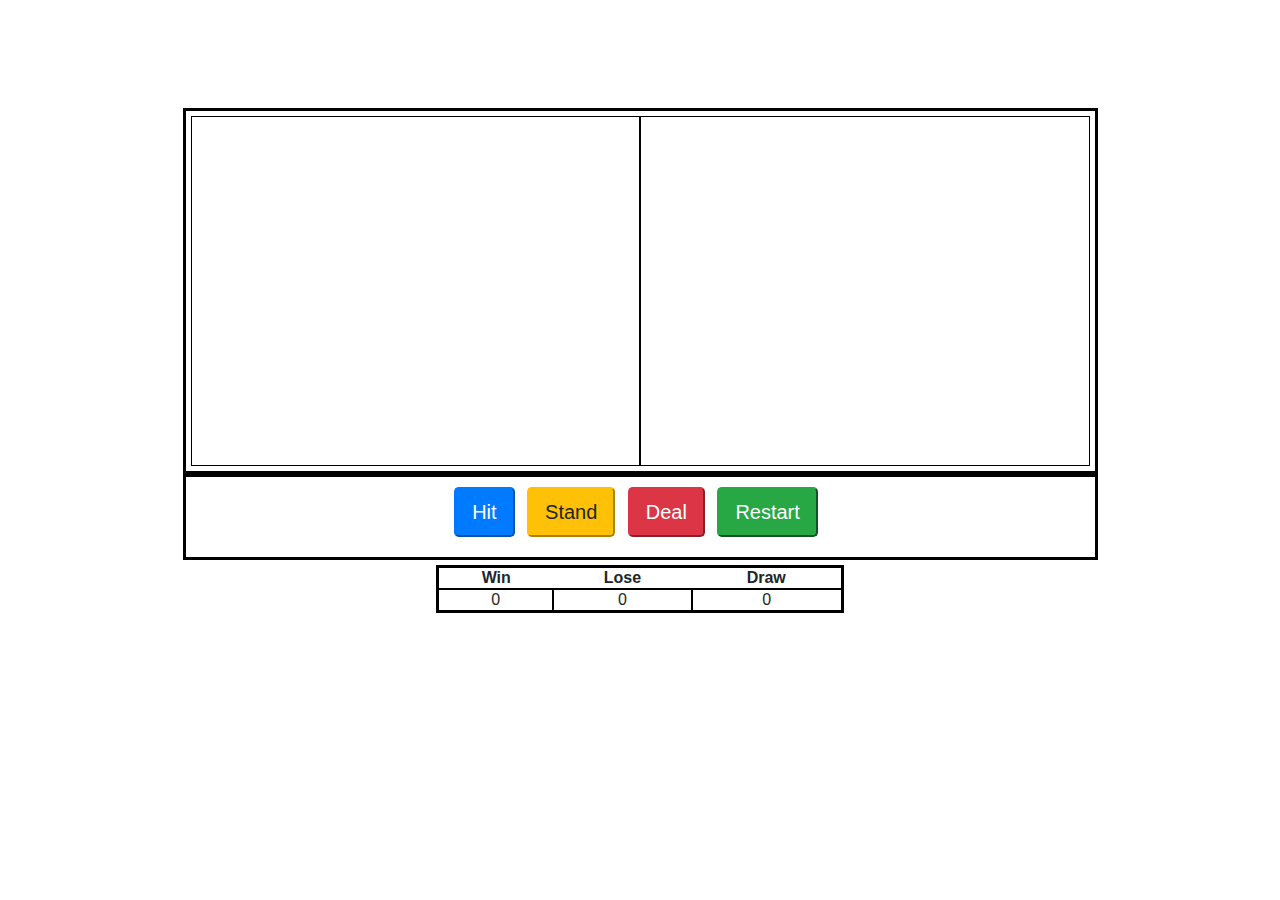
<file: Blackjack-Game/index.html>
<html lang="en">
  <head>
    <meta charset="UTF-8" />
    <meta name="viewport" content="width=device-width, initial-scale=1.0" />
    <title>Blackjack</title>
    <link
      rel="stylesheet"
      href="https://stackpath.bootstrapcdn.com/bootstrap/4.5.0/css/bootstrap.min.css"
    />
    <link rel="stylesheet" href="style.css" />
  </head>

  <body>
    <div class="container">
      <h1>Blackjack Game</h1>
      <h3><span id="blackjack-result">Let's Play </span></h3>

      <div class="flex-blackjack-row-2">
        <div id="your-box">
          <h2>You: <span id="your-blackjack-result"> 0</span></h2>
        </div>

        <div id="dealer-box">
          <h2>Dealer: <span id="dealer-blackjack-result"> 0</span></h2>
        </div>
      </div>

      <div class="flex-blackjack-row-3">
        <div>
          <button class="btn-lg btn-primary mr-2" id="blackjack-hit-button">
            Hit
          </button>
          <button class="btn-lg btn-warning mr-2" id="blackjack-stand-button">
            Stand
          </button>
          <button class="btn-lg btn-danger mr-2" id="blackjack-deal-button">
            Deal
          </button>
          <button class="btn-lg btn-success mr-2" id="blackjack-reset-button">
            Restart
          </button>
        </div>
      </div>
      <div class="flex-blackjack-row-1">
        <table>
          <tr>
            <th id="win-header">Win</th>
            <th id="loss-header">Lose</th>
            <th id="draw-header">Draw</th>
          </tr>

          <tr>
            <td><span id="wins">0</span></td>
            <td><span id="losses">0</span></td>
            <td><span id="draws">0</span></td>
          </tr>
        </table>
      </div>
    </div>
    <script src="script.js"></script>
  </body>
</html>
</file>
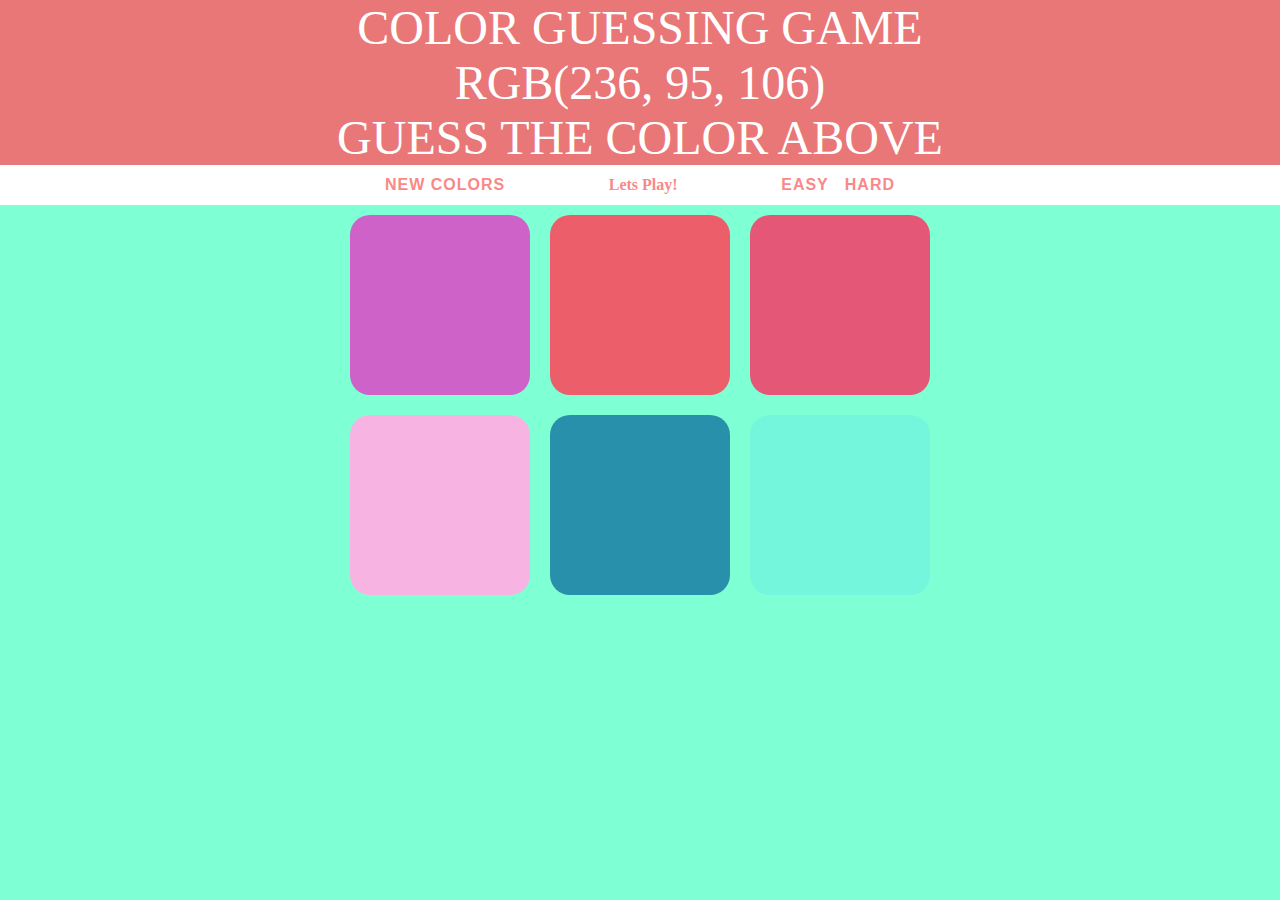
<file: color-guessor/index.html>
<!DOCTYPE html>
<html>
<head>
	<title></title>
	<link rel="stylesheet" type="text/css" href="style.css">
</head>
<body>
	<h1>COLOR GUESSING GAME<br>
		<span id="rgbspan"></span><br> Guess the color above
	</h1>

	<div class="line">
		<button id="playAgain">New Colors</button>
		<span class="status"></span>
		<button style="color:#f88989;" id="easyBtn">Easy</button>
		<button id="hardBtn">Hard</button>
	</div>

	<div class="mainbox">
		<div class="box"></div>
		<div class="box"></div>
		<div class="box"></div>
		<div class="box"></div>
		<div class="box"></div>
		<div class="box"></div>
	</div>
  <script type="text/javascript" src="script.js"></script>
</body>
</html>
</file>
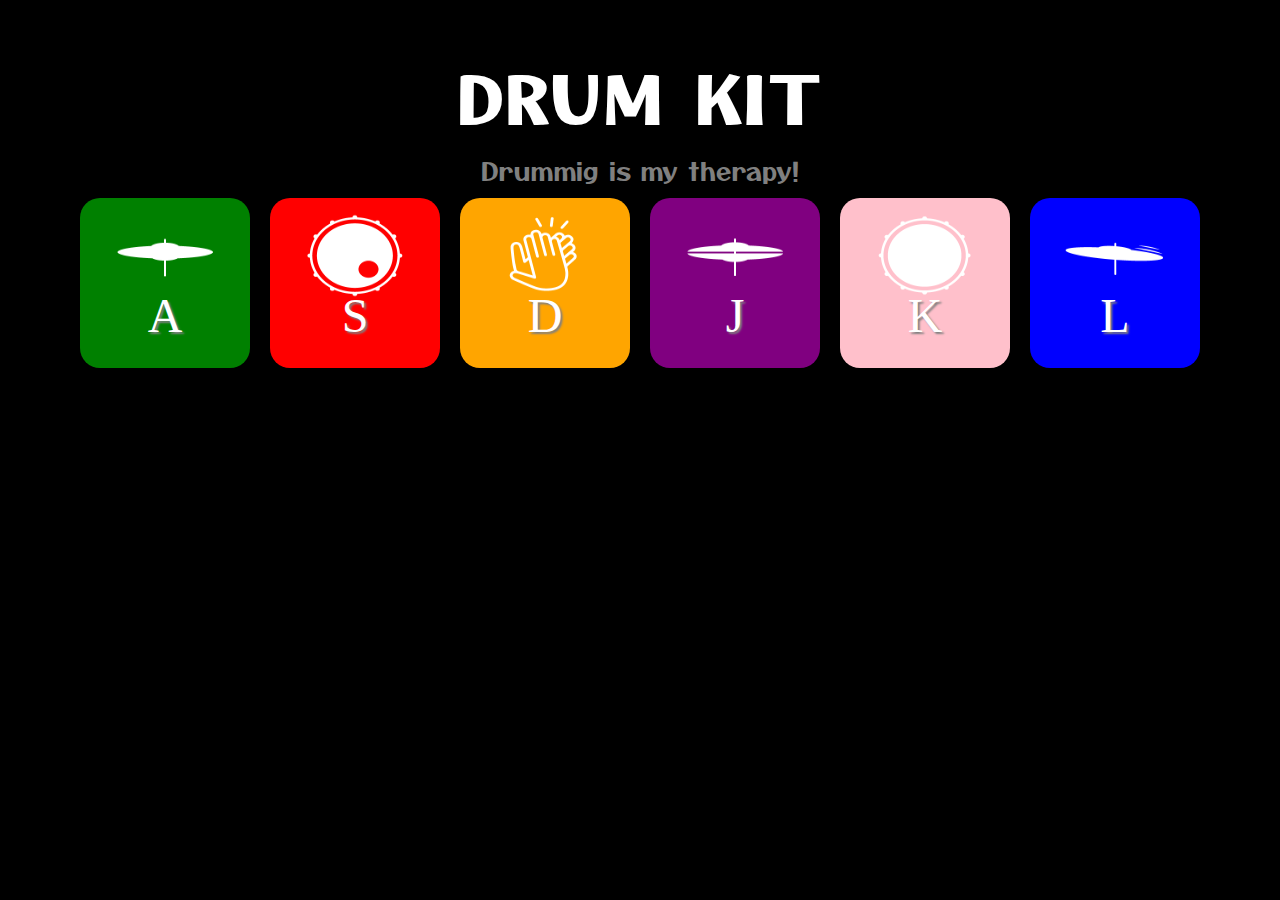
<file: DRUM/index.html>
<html lang="en">

 <head>
  <meta charset="UTF-8">
  <meta name="viewport" content="width=device-width">
  <title></title>
  <link rel="stylesheet" href="style.css">
  <!---Fontawsome link-->
 <link href="https://fonts.googleapis.com/css2?family=Otomanopee+One&display=swap" rel="stylesheet">
 </head>
 <body>
  <div class="app">
    <div class="header">
      <h1>DRUM KIT</h1>
      <p class="band-tagline">Drummig is my therapy!</p>
    </div>

    <div class="kit"></div>
    <div class="pads">
      <div class="pad-1 a">
        <center>
          <img src="images\closed-hihat.png">
          <p class="keyboard-keys">A</p>
        </center>

        <audio class="sound" src="sounds\sound1.mp3"></audio>
      </div>
      <div class="pad-3 s">
        <center>
          <img src="images\kick.png">
          <p class="keyboard-keys">S</p>
        </center>
        <audio class="sound" src="sounds\sound3.mp3"></audio>
      </div>
      <div class="pad-4 d">
        <center>
          <img src="images\clap.png">
          <p class="keyboard-keys">D</p>
        </center>
        <audio class="sound" src="sounds\sound4.mp3"></audio>
      </div>
      <div class="pad-5 j">
        <center>
          <img src="images\open-hihat.png">
          <p class="keyboard-keys">J</p>
        </center>
        <audio class="sound" src="sounds\sound5.mp3"></audio>
      </div>
      <div class="pad-6 k">
        <center>
          <img src="images\snare.png">
          <p class="keyboard-keys">K</p>
        </center>
        <audio class="sound" src="sounds\sound6.mp3"></audio>
      </div>
      <div class="pad-2 l">
        <center>
          <img src="images\crash.png">
          <p class="keyboard-keys">L</p>
        </center>
        <audio class="sound" src="sounds\sound2.mp3"></audio>
      </div>
    </div>
  </div>

  <script src="app.js"></script>
 </body>
</html>
</file>
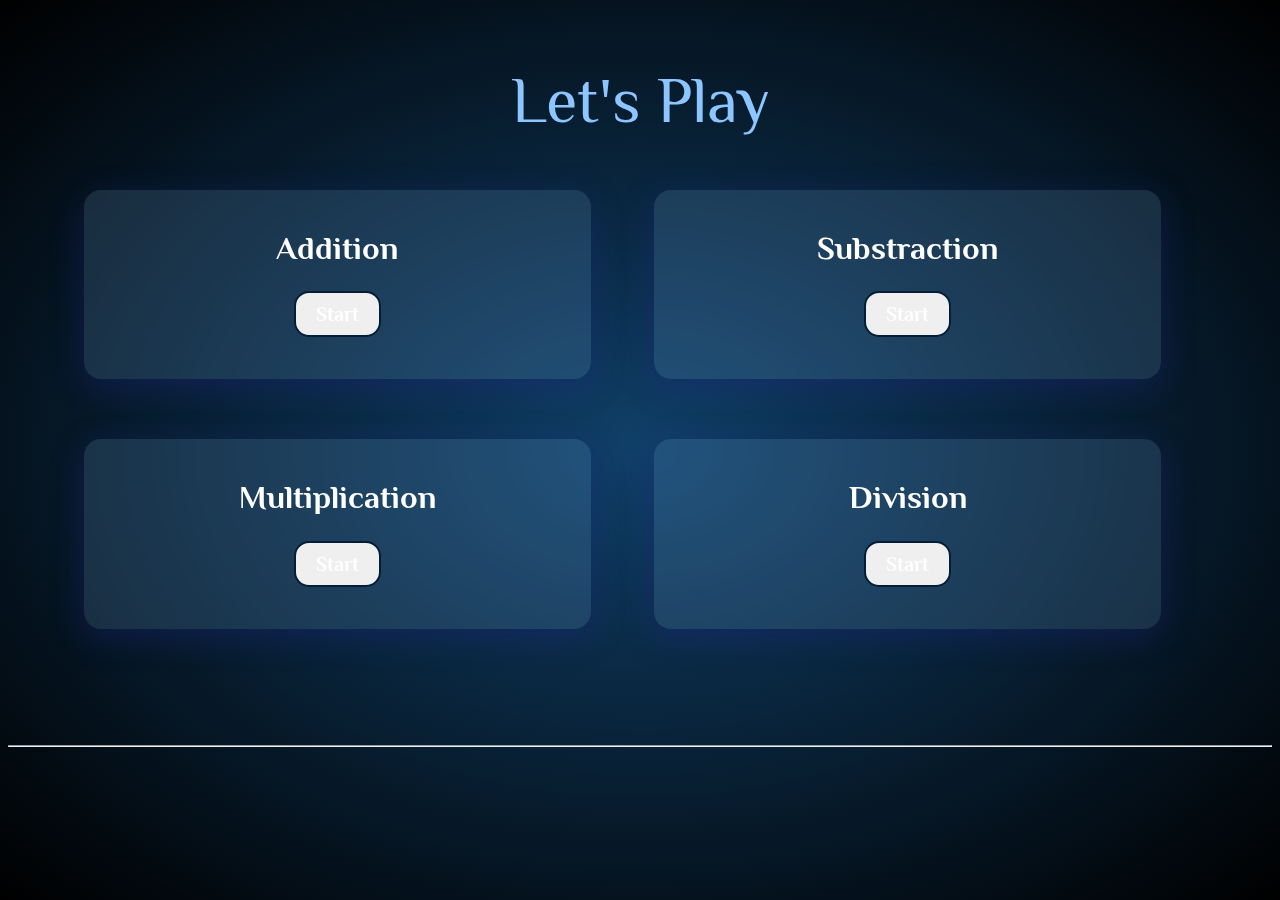
<file: Lets_practice/index.html>
<html lang="en">
<head>
    <meta charset="UTF-8">
    <meta http-equiv="X-UA-Compatible" content="IE=edge">
    <meta name="viewport" content="width=device-width, initial-scale=1.0">
    <link href="https://cdn.jsdelivr.net/npm/bootstrap@5.0.2/dist/css/bootstrap.min.css" rel="stylesheet" integrity="sha384-EVSTQN3/azprG1Anm3QDgpJLIm9Nao0Yz1ztcQTwFspd3yD65VohhpuuCOmLASjC" crossorigin="anonymous">
    <link rel="preconnect" href="https://fonts.googleapis.com">
    <link rel="stylesheet" href="assets\css\index.css">
    <link rel="preconnect" href="https://fonts.gstatic.com" crossorigin>
    <link href="https://fonts.googleapis.com/css2?family=Philosopher&family=Roboto&display=swap" rel="stylesheet">
    <link rel="shortcut icon" href="images/favicon.png" type="image/x-icon">
    <title>Lets practice</title>
</head>
<body>
    <div class="main">
      <div class="heading">Let's Play</div>
      <div class="container">
            <div class="content">
              <h1>Addition</h1>
              <a href="scripts\add.html"><button class="btn">Start</button></a>
              <br><br>
            </div>
            <div class="content" >
              <h1>Substraction</h1>
              <a href="scripts\sub.html"><button class="btn">Start</button></a>
              <br><br>
            </div>
            <div class="content" >
              <h1>Multiplication</h1>
              <a href="scripts\mul.html"><button class="btn">Start</button></a>
              <br><br>
            </div>
            <div class="content">
              <h1>Division</h1>
              <a href="scripts\div.html"><button class="btn" >Start</button></a>
              <br><br>
            </div>
        </div>
    </div>
    <hr>
    
  </body>
  </html>
</file>
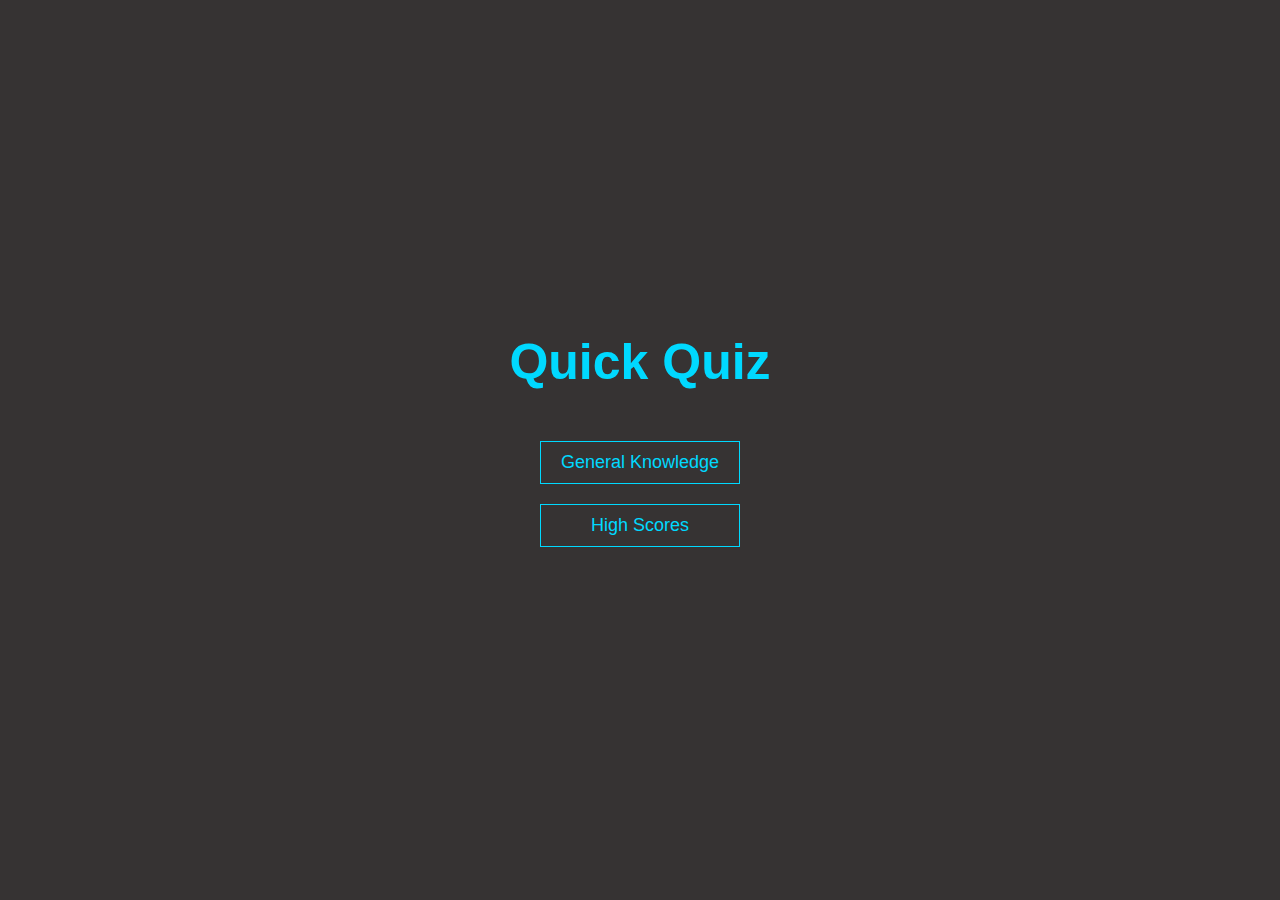
<file: quizapp/index.html>
<!DOCTYPE html>
<html lang="en">
  <head>
    <meta charset="UTF-8" />
    <meta name="viewport" content="width=device-width, initial-scale=1.0" />
    <meta http-equiv="X-UA-Compatible" content="ie=edge" />
    <title>Quick Quiz</title>
    <link rel="stylesheet" href="app.css" />
  </head>
  <body>
    <div class="container">
      <div id="home" class="flex-center flex-column">
        <h1>Quick Quiz</h1>
        <a class="btn" href="general_knowledge.html">General Knowledge</a>
        
        <a class="btn" href="highscores.html">High Scores</a>
      </div>
    </div>
  </body>
</html>
</file>
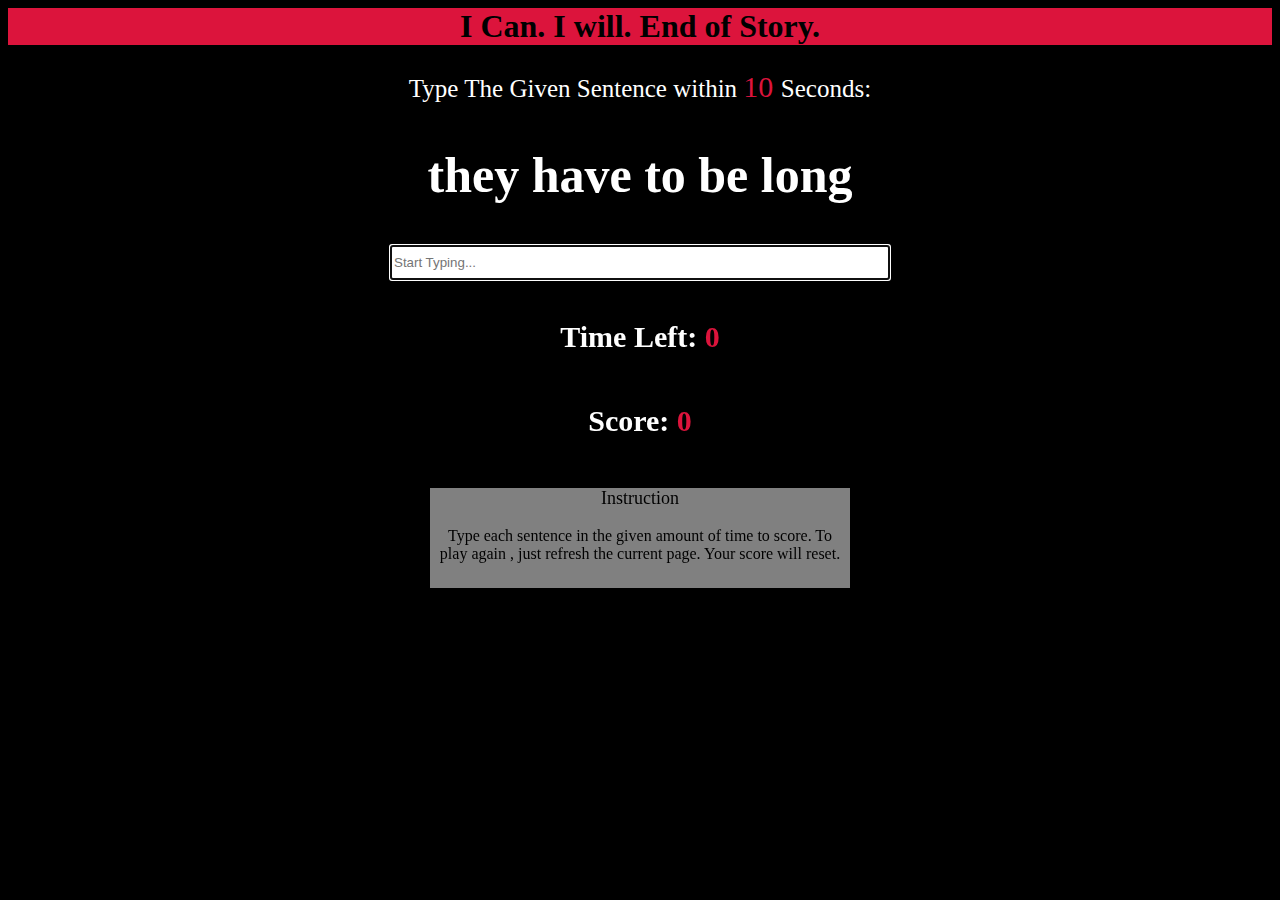
<file: Typing-champ/index.html>
<html>
    <head>
        <link rel="stylesheet" type="text/css" href="style.css">
        <title> Build your skills</title>
    </head>
    <body>
    <header> <h1 id="head"> I Can. I will. End of Story. </h1></header>
    <div id="container">
    <div id="para">
        <p> </p>
        <p> Type The Given Sentence within <span id="number">10 </span> Seconds: </p>
        <h2 id="currentword" >sdsgdfnsd</h2>
        <input type="text" id="label" placeholder="Start Typing..." autofocus>
        <h3 id="message"></h3>
    </div>
    <div id="timer">
        <h4> Time Left: <span id="time"> 0</span></h4>
        <h5 id="sc"> Score: <span id="score"> 0</span></h5>
    </div>
    <div class="instruction">
        <p id="ins"> Instruction</p>
        <p id='p'> Type each sentence in the given amount of time to score.
            To <br> play again , just refresh the current page. Your score 
           will reset.

        </p>

    </div>
    <script src="script.js"> </script>
    </div>
    </body>
</html>
</file>
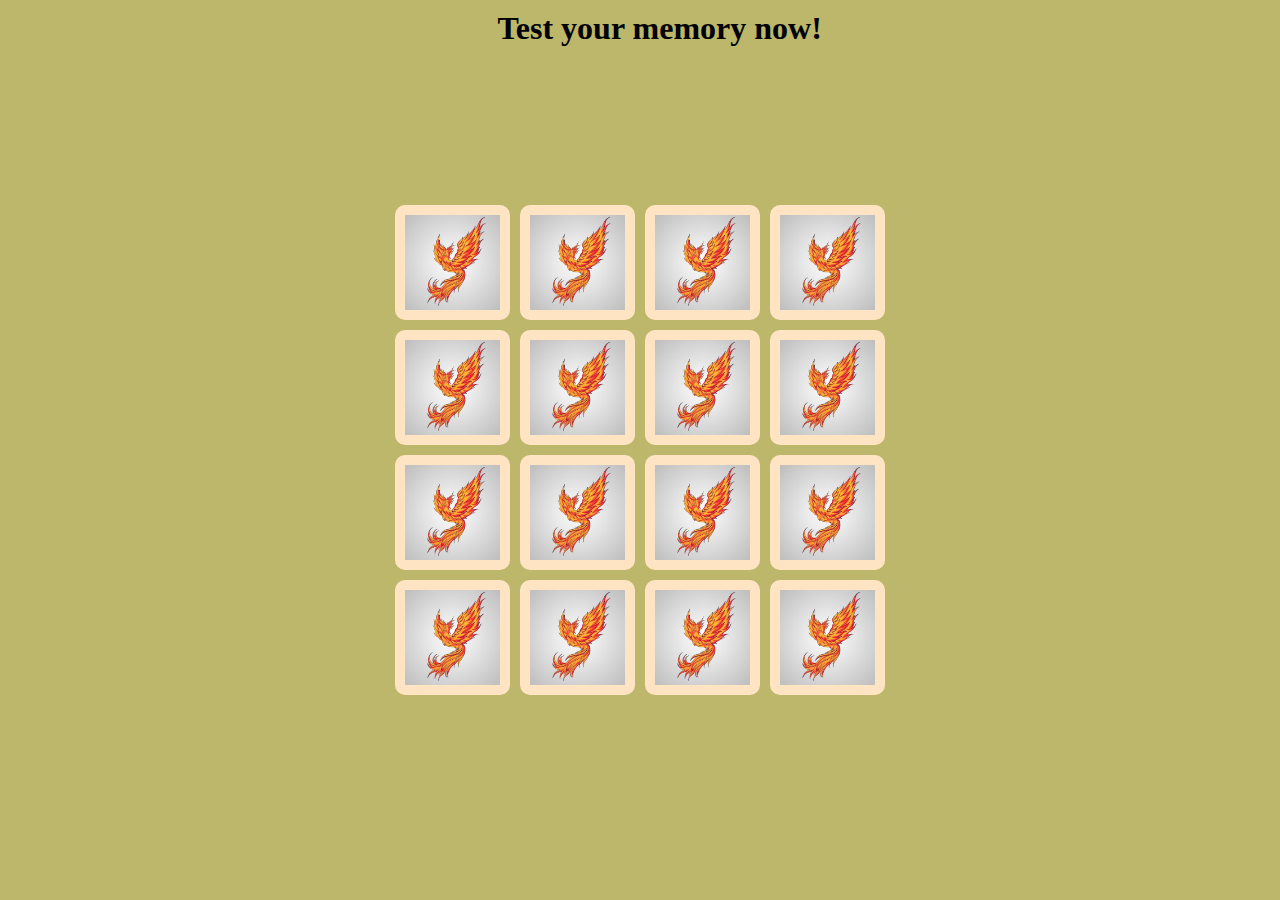
<file: Memory_Card_Game/mainGame.html>
<!DOCTYPE html>
<html>
    <head>
        <meta charset="UTF-8">
        <title>Memory Card Game</title>
        <link rel="stylesheet" href="style.css">
    </head>
    <body>
        <h1>Test your memory now!</h1>
        <div class="container">
            <div class="card" data-image="c++">
                <img src="./images/c++.png" class="frontSide" alt="C++">
                <img src="./images/back.jpg" class="backSide" alt="backLogo">
            </div>
            <div class="card" data-image="c++">
                <img src="./images/c++.png" class="frontSide" alt="C++">
                <img src="./images/back.jpg" class="backSide" alt="backLogo">
            </div>
            <div class="card" data-image="css">
                <img src="./images/css.png" class="frontSide" alt="CSS">
                <img src="./images/back.jpg" class="backSide" alt="backLogo">
            </div>
            <div class="card" data-image="css">
                <img src="./images/css.png" class="frontSide" alt="CSS">
                <img src="./images/back.jpg" class="backSide" alt="backLogo">
            </div>
            <div class="card" data-image="html">
                <img src="./images/html.png" class="frontSide" alt="HTML5">
                <img src="./images/back.jpg" class="backSide" alt="backLogo">
            </div>
            <div class="card" data-image="html">
                <img src="./images/html.png" class="frontSide" alt="HTML5">
                <img src="./images/back.jpg" class="backSide" alt="backLogo">
            </div>
            <div class="card" data-image="java">
                <img src="./images/java.jpg" class="frontSide" alt="Java">
                <img src="./images/back.jpg" class="backSide" alt="backLogo">
            </div>
            <div class="card" data-image="java">
                <img src="./images/java.jpg" class="frontSide" alt="Java">
                <img src="./images/back.jpg" class="backSide" alt="backLogo">
            </div>
            <div class="card" data-image="javascript">
                <img src="./images/javascript.png" class="frontSide" alt="Javascript">
                <img src="./images/back.jpg" class="backSide" alt="backLogo">
            </div>
            <div class="card" data-image="javascript">
                <img src="./images/javascript.png" class="frontSide" alt="Javascript">
                <img src="./images/back.jpg" class="backSide" alt="backLogo">
            </div>
            <div class="card" data-image="kotlin">
                <img src="./images/kotlin.jpg" class="frontSide" alt="Kotlin">
                <img src="./images/back.jpg" class="backSide" alt="backLogo">
            </div>
            <div class="card" data-image="kotlin">
                <img src="./images/kotlin.jpg" class="frontSide" alt="Kotlin">
                <img src="./images/back.jpg" class="backSide" alt="backLogo">
            </div>
            <div class="card" data-image="php">
                <img src="./images/php.png" class="frontSide" alt="PHP">
                <img src="./images/back.jpg" class="backSide" alt="backLogo">
            </div>
            <div class="card" data-image="php">
                <img src="./images/php.png" class="frontSide" alt="PHP">
                <img src="./images/back.jpg" class="backSide" alt="backLogo">
            </div>
            <div class="card" data-image="python">
                <img src="./images/python.jpg" class="frontSide" alt="Python">
                <img src="./images/back.jpg" class="backSide" alt="backLogo">
            </div>
            <div class="card" data-image="python">
                <img src="./images/python.jpg" class="frontSide" alt="Python">
                <img src="./images/back.jpg" class="backSide" alt="backLogo">
            </div>
        </div>
        <script src="index.js"></script>
    </body>
</html>
</file>
<file: Blackjack-Game/style.css>
body {
  background: url("https://images.pexels.com/photos/956999/milky-way-starry-sky-night-sky-star-956999.jpeg?auto=compress&cs=tinysrgb&dpr=2&h=650&w=940");
  background-repeat: no-repeat;
  background-size: cover;

   padding:10px;
}


.container {
  margin: 0 auto;
  text-align: center;
  color: white;
    width:75%;

}

.flex-blackjack-row-1,
.flex-blackjack-row-2,
.flex-blackjack-row-3 {
  display: flex;
  padding: 5px;
  flex-wrap: wrap;
  flex-direction: row;
  justify-content: space-evenly;
}

.flex-blackjack-row-2 div {
  padding: 10px;
  border: 1px solid black;

  flex: 1;
  height: 350px;
  text-align: center;
}

.flex-blackjack-row-2 div img {
  padding: 10px;
}

table {
    border: 3px solid black;
    border-collapse: collapse;
    padding:10px;
    width:45%;
    background-color: white;
    text-align: center;
}
table td {
    border: 2px solid black;
}

.flex-blackjack-row-3 div {
  padding: 5px;
}

.flex-blackjack-row-3 button {
  padding: 10 px;
  margin-bottom: 10px;
}

.flex-blackjack-row-2, .flex-blackjack-row-3{
  background-image: url(https://i.stack.imgur.com/q02th.jpg);
  border: 3px solid black;
}
</file>
<file: color-guessor/style.css>
body{
	background-color: aquamarine;
	color: #fff; 
	margin: 0;

}
h1{
	text-align: center;
	font-size: 300%;
	margin: 0;
	background-color: rgb(233,119,119);
	font-weight: normal;
	text-transform: uppercase;
}

.rgbspan{
	font-size: 200%;
}

.mainbox{
	max-width: 600px;
	margin: 0 auto;
}

button{
	border:none;
	background: none;
	text-transform: uppercase;
	height: 100%;
	font-weight: 700;
	color: #fff;
	font-size: inherit;
	letter-spacing: 1px;
	transition: all 0.3s;
}
#playAgain{
	border-radius: 20px;
	color: #f88989;
}
#hardBtn{
	color: #f88989;

}
#easyBtn{
	color: #f88989;
}

.status{
	display: inline-block;
	width: 20%;
	color: #f88989;
	font-weight: 900;
}
.box{
	width: 30%;
	background: rgb(255,255,255);
	padding-bottom: 30%;
	float: left;
	margin: 1.66%;
	border-radius: 20px;
	transition: all 05s;

}
.line{
	width: 100%;
	height: 40px;
	text-align: center;background-color: white;
	padding: 0;
}
</file>
<file: DRUM/style.css>
* {
  padding: 0;
  margin: 0;
  box-sizing: border-box;
}

body {
  font-family: 'Otomanopee One', sans-serif;
  padding-top: 50px;
  background-color: black;
  overflow-x: hidden !important;
  overflow-y: hidden !important;
}

.app {
  display: flex;
  justify-content: space-evenly;
  align-items: center;
  flex-direction: column;
}

.header {
  display: flex;
  flex-direction: column;
}

.pressed {
  box-shadow: 0 0 5px #fff, 0 0 10px #fff, 0 0 15px #fff, 0 0 10px #fff, 0 0 10px #fff, 0 0 10px #fff, 0 0 10px #fff;
  transform: scale(1.02);
}

.header h1 {
  text-align: center;
  font-size: 4rem;
  letter-spacing: 0.25rem;
  font-weight: 900;
  color: white;
  font-family: 'Otomanopee One', sans-serif;
}

.band-tagline {
  text-align: center;
  font-size: 25px;
  color: grey;
  margin-top: 10px;
  font-family: 'Otomanopee One', sans-serif;
}

.keyboard-keys {
  font-size: 3rem;
  position: relative;
  top: -25px;
  font-family: cursive;
  color: white;
  text-shadow: 2px 2px 2px grey;
}

.pads {
  width: 90vw;
  display: flex;
  flex-wrap: wrap;
  box-sizing: border-box;
  justify-content: center;
}

.pads>div {
  height: 170px;
  width: 170px;
  border-radius: 30px;
  margin: 10px;
  display: flex;
  align-items: center;
  justify-content: center;
  transition: 0.2s;
  border-radius: 20px;
}

.pads>div img {
  width: 100px;
  height: 100px;
  margin-bottom: 15px;
  padding-top: 15px;
}

.pad-1 {
  background-color: green;
}

.pad-2 {
  background-color: blue;
}

.pad-3 {
  background-color: red;
}

.pad-4 {
  background-color: orange;
}

.pad-5 {
  background-color: purple;
}

.pad-6 {
  background-color: pink;
}

.pads>div:hover {
  cursor: pointer;
  box-shadow: white 0px 1px 4px, white 0px 0px 0px 3px;
  transform: scale(1.02);
}

.kit>div {
  position: absolute;
  width: 50px;
  height: 50px;
  border-radius: 50%;
  bottom: 0%;
  left: 20%;
  z-index: -1;
}

@keyframes jump {
  0% {
    left: 20%;
    bottom: 0px;
  }

  50% {
    bottom: 50%;
    left: 50%;
  }

  100% {
    left: 80%;
    bottom: 0%;
  }
}

@media (min-width: 1020px) and (max-width:1190px) {
  .pads>div {
    margin: 0.5rem;
  }

  @keyframes jump {
    0% {
      left: 20%;
      bottom: 0px;
    }

    50% {
      bottom: 60%;
      left: 50%;
    }

    100% {
      left: 80%;
      bottom: 0%;
    }
  }
}

@media only screen and (max-width:600px) {
  .pads>div {
    width: 150px;
    height: 150px;
    margin: 0.8rem;
  }

  .pads>div img {
    width: 100px;
    height: 100px;
  }

  .keyboard-keys {
    font-size: 2rem;
    top: -20px;
  }

  .header {
    display: flex;
    justify-content: space-evenly;
  }
}

@media only screen and (max-width:440px) {
  .pads>div {
    width: 100px;
    ;
    height: 100px;
    margin: 0.7rem;
  }

  .pads>div img {
    width: 70px;
    height: 70px;
  }

  .keyboard-keys {
    font-size: 1.5rem;
    top: -20px;
  }

  .header p {
    font-size: 1rem;
  }
}
</file>
<file: quizapp/app.css>
:root {
  background-color: rgb(54, 51, 51);
  font-size: 62.5%;
}

* {
  box-sizing: border-box;
  font-family: Arial, Helvetica, sans-serif;
  margin: 0;
  padding: 0;
}

h1, h2, h3, h4 {
  margin-bottom: 1rem;
}

h1 {
  font-size: 5rem;
  color: rgb(0, 217, 255);
  margin-bottom: 5rem;
}

h1>span {
  font-size: 2rem;
  font-weight: 500;
}

h2 {
  font-size: 4rem;
  margin-bottom: 3.5rem;
  font-weight: 700;
  color: white;
}

h3 {
  font-size: 2.8rem;
  font-weight: 500;
}

/* UTILITIES */

.container {
  width: 100vw;
  height: 100vh;
  display: flex;
  justify-content: center;
  align-items: center;
  max-width: 80rem;
  margin: 0 auto;
  padding: 2rem;
}

.container>* {
  width: 100%;
}

.flex-column {
  display: flex;
  flex-direction: column;
}

.flex-center {
  justify-content: center;
  align-items: center;
}

.justify-center {
  justify-content: center;
}

.text-center {
  text-align: center;
}

.hidden {
  display: none;
}

/* BUTTONS */

.btn {
  font-size: 1.8rem;
  padding: 1rem 0;
  width: 20rem;
  text-align: center;
  border: 0.1rem solid rgb(0, 217, 255);
  margin-bottom: 2rem;
  text-decoration: none;
  color: rgb(0, 217, 255);
}

.btn:hover {
  cursor: pointer;
  box-shadow: 0 0.4rem 1.2rem 0 rgb(0, 217, 255, 0.3);
  color: white;
  transform: translateY(-0.1rem);
  transition: all 0.3s ease;
}

.btn[disabled]:hover {
  cursor: not-allowed;
  box-shadow: none;
  transform: none;
}

button {
  background-color: rgb(54, 51, 51);
}

/* FORMS */

form {
  width: 100%;
  display: flex;
  flex-direction: column;
  align-items: center;
}

input {
  margin-bottom: 1rem;
  width: 20rem;
  padding: 1.5rem;
  font-size: 1.8rem;
  border: none;
  box-shadow: 0 0.1rem 1.4rem 0 rgba(86, 185, 235, 0.5);
}

input::placeholder {
  color: #aaa;
}
</file>
<file: Typing-champ/style.css>
body{
   background-color: black;
}    

#head{
    text-align: center;
    background-color:crimson;
    color:black;
}
#label{
    height: 35px;
    width: 500px;
}



#para{
    font-size: 25px;
    text-align: center;
    color: white;
}
#number{
    font-size: 30px;
    color: crimson;
}
#currentword{
    font-size: 50px;
    text-align: center;
    color: white;
}
#label{
    margin: o auto;
}
#timer{

    font-size: 30px;
    color:white;   
    text-align: center;
}
#sc{

    font-size: 30px;
    color: white;
    
    text-align: center;
}
#ins{
    color:black;
    text-align: center;
    font-size: large;
}
#p{
    color:black;
    text-align: center;
}
.instruction{
    margin: auto;
    text-align: center;
    width: 420px;
    height: 100px;
    background-color: gray;
}
#message{
    color: red;
}
#time{
    color: crimson;
}
#score{
    color: crimson;
}
</file>
<file: Memory_Card_Game/style.css>
*{
	margin: 0;
	padding: 0;
	box-sizing: border-box;
}
body{
    height: 100vh;
    background-color:darkkhaki;
    display: flex;
}
h1{
    width: 500px;
    padding-top: 10px;
    padding-bottom: 100;
    position: absolute;
    left:32%;
    text-align: center;
}
.container{
    width: 500px;
    height: 500px;
    margin: auto;
    display: flex;
    flex-wrap: wrap;
    perspective: 1000px;
}
.card{
    width: 23%;
    height: 23%;
    margin: 5px;
    position: relative;
    transform-style: preserve-3d;
    transition: transform 0.3s;
    cursor: pointer;
}
.card:active{
    transform: scale(0.95);
    transition: transform 0.2s ease-in-out;
}
.card.flip{
    transform: rotateY(180deg);
    cursor: pointer;
}
.frontSide, .backSide{
    background-color:bisque;
    width: 100%;
    height: 100%;
    padding: 10px;
    border-radius: 10px;
    position: absolute;
    backface-visibility: hidden;
}
.frontSide{
    transform: rotateY(180deg);
}
</file>
